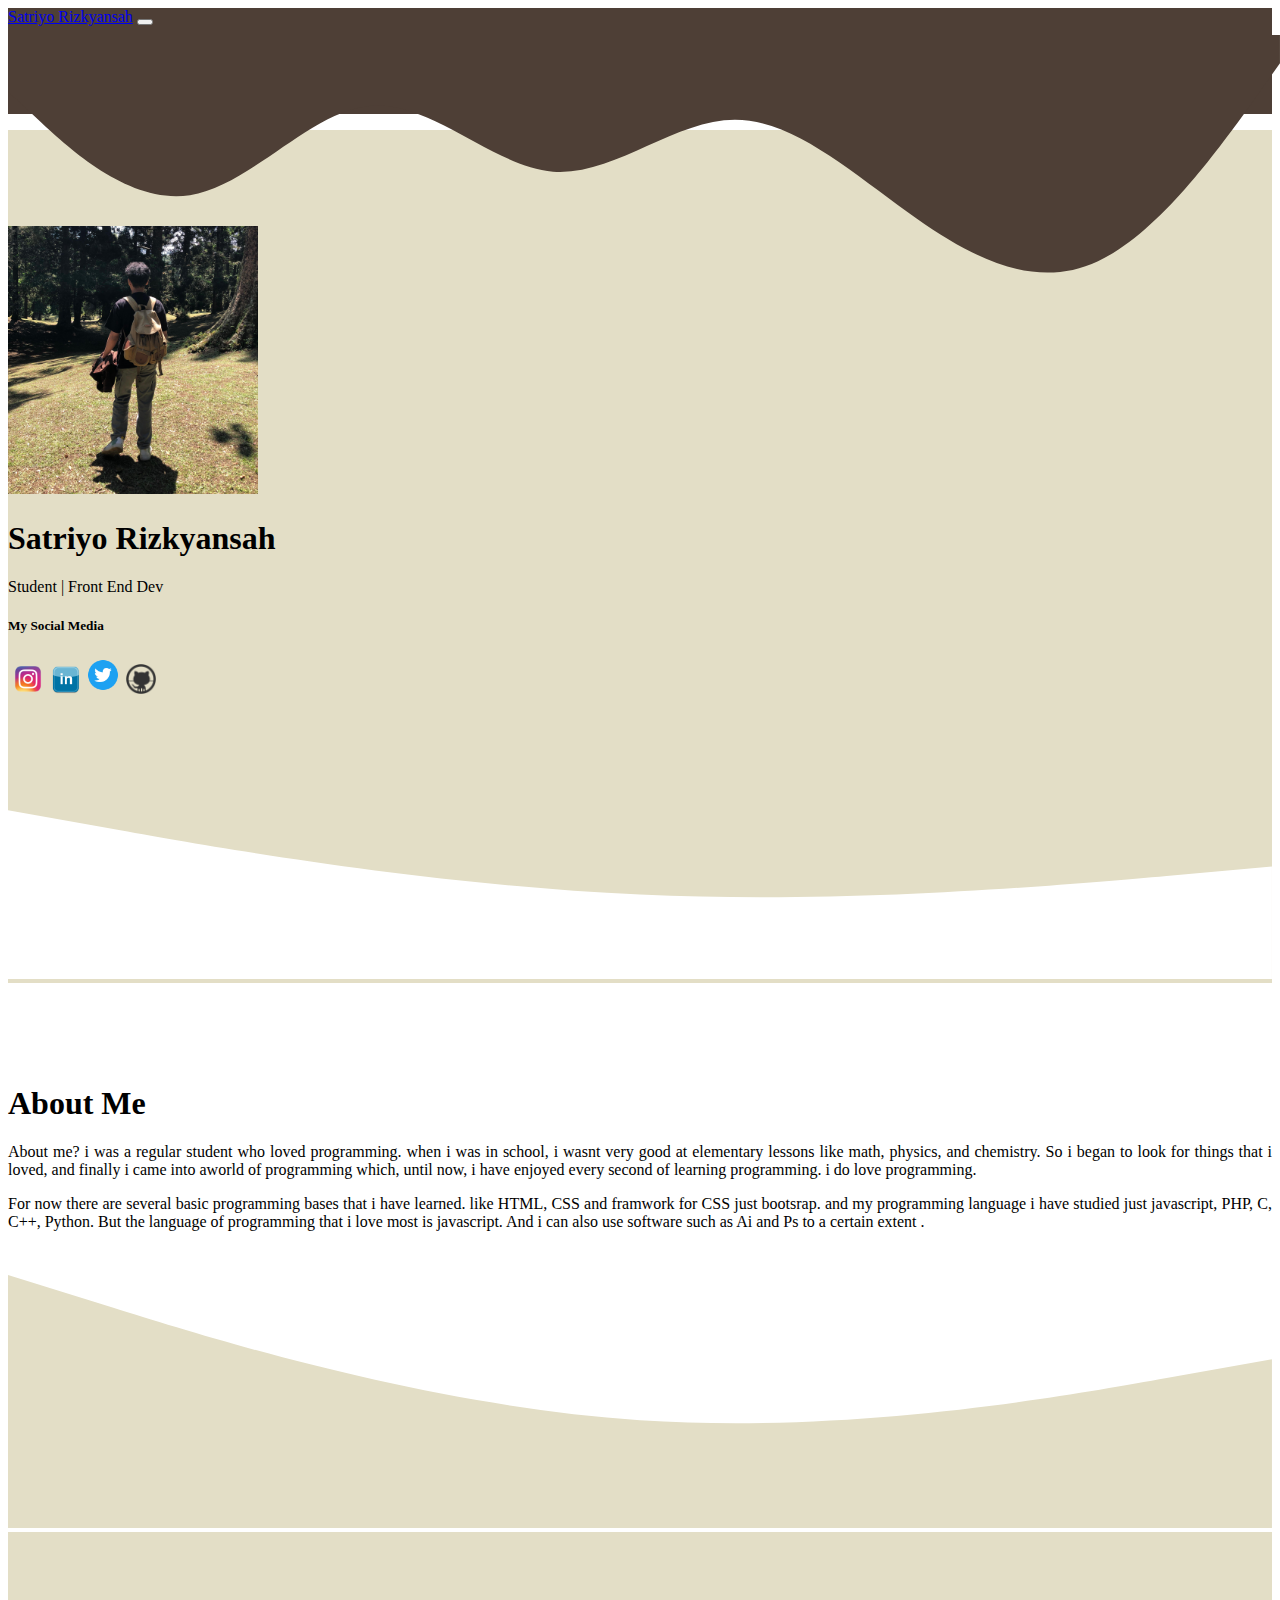
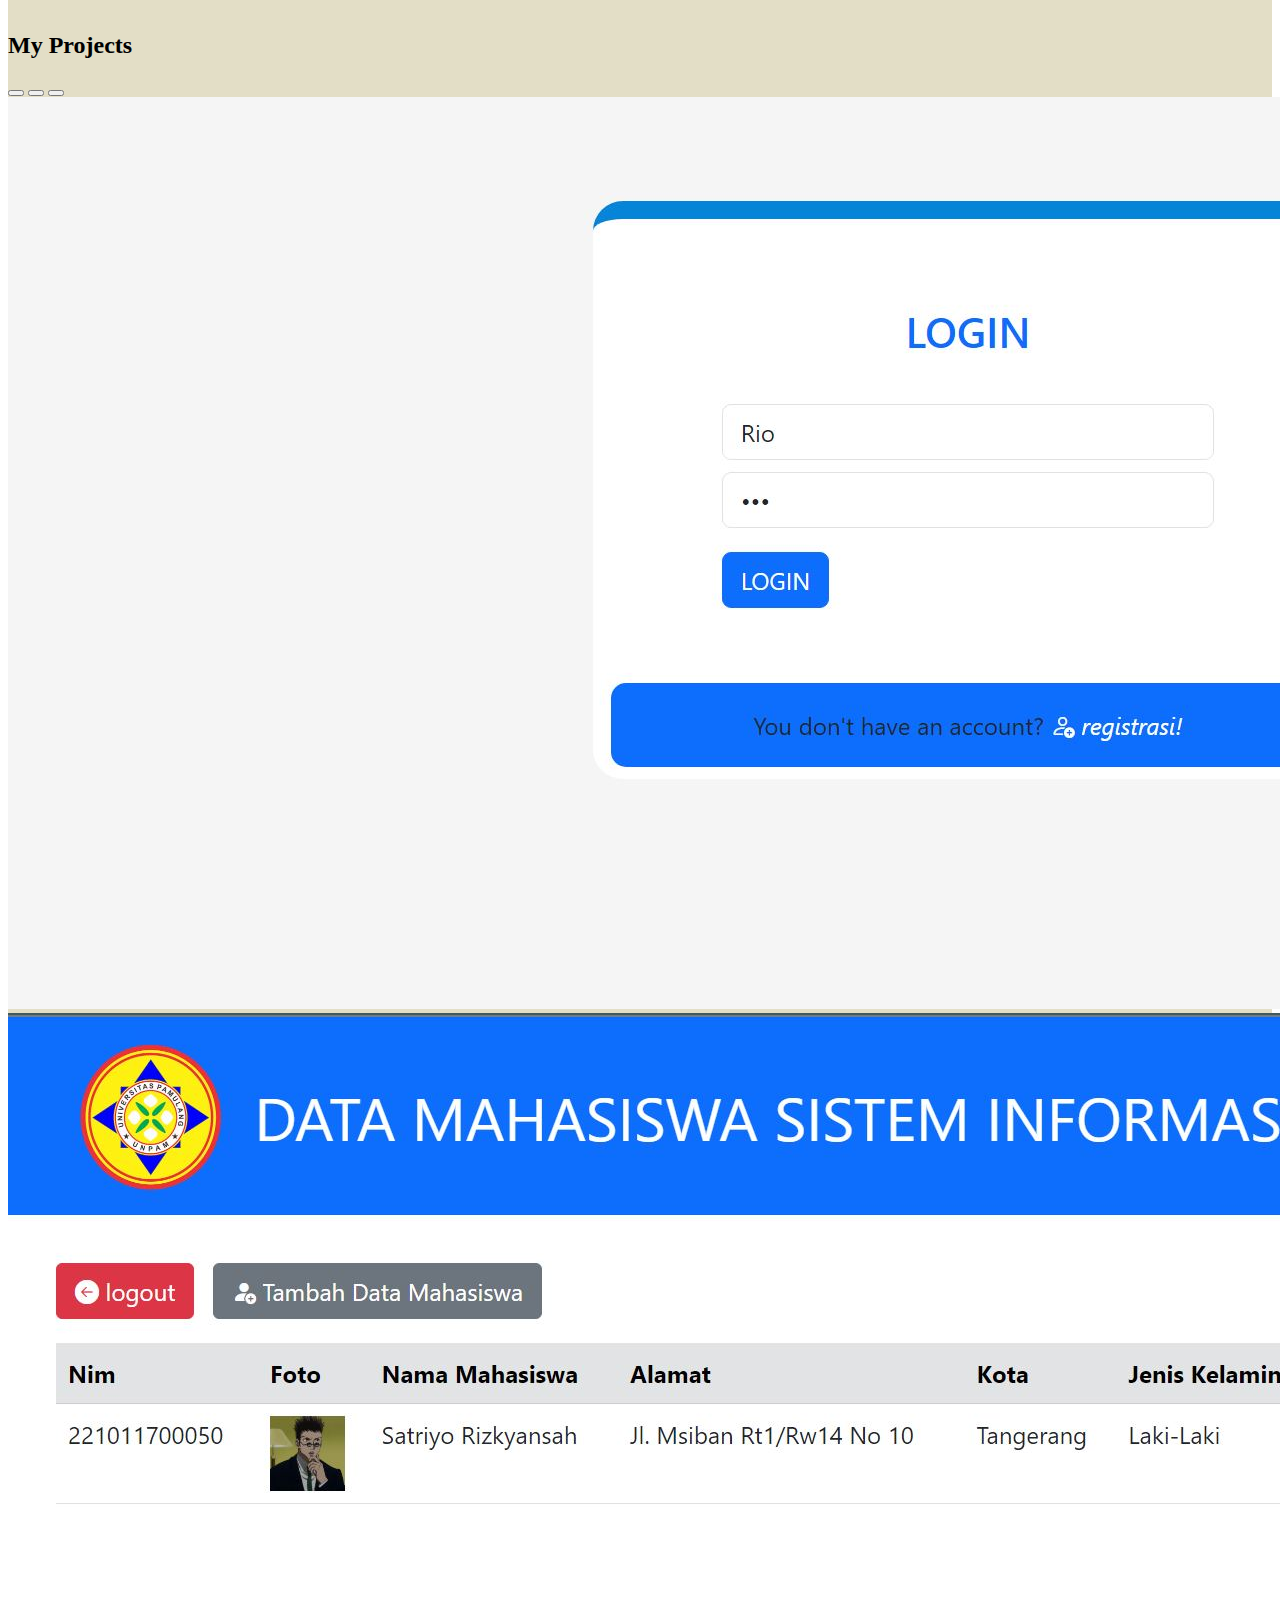
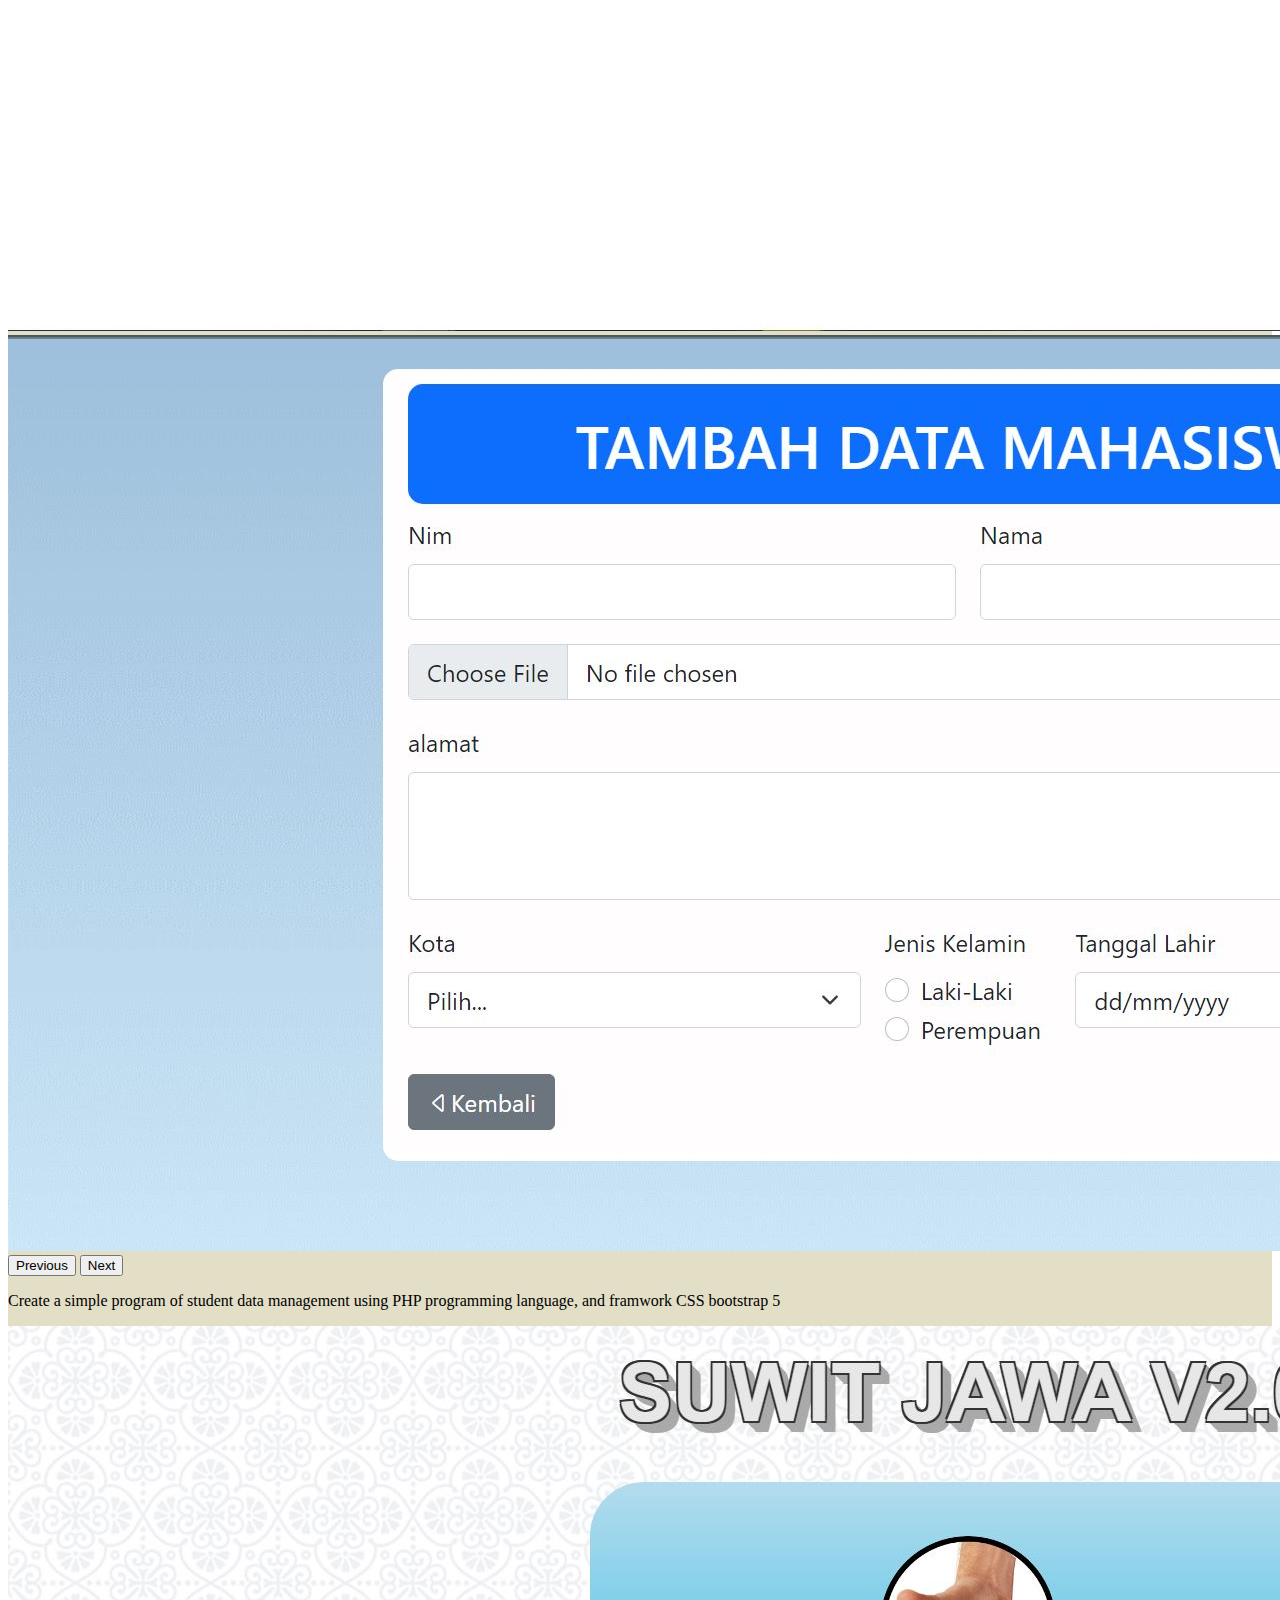
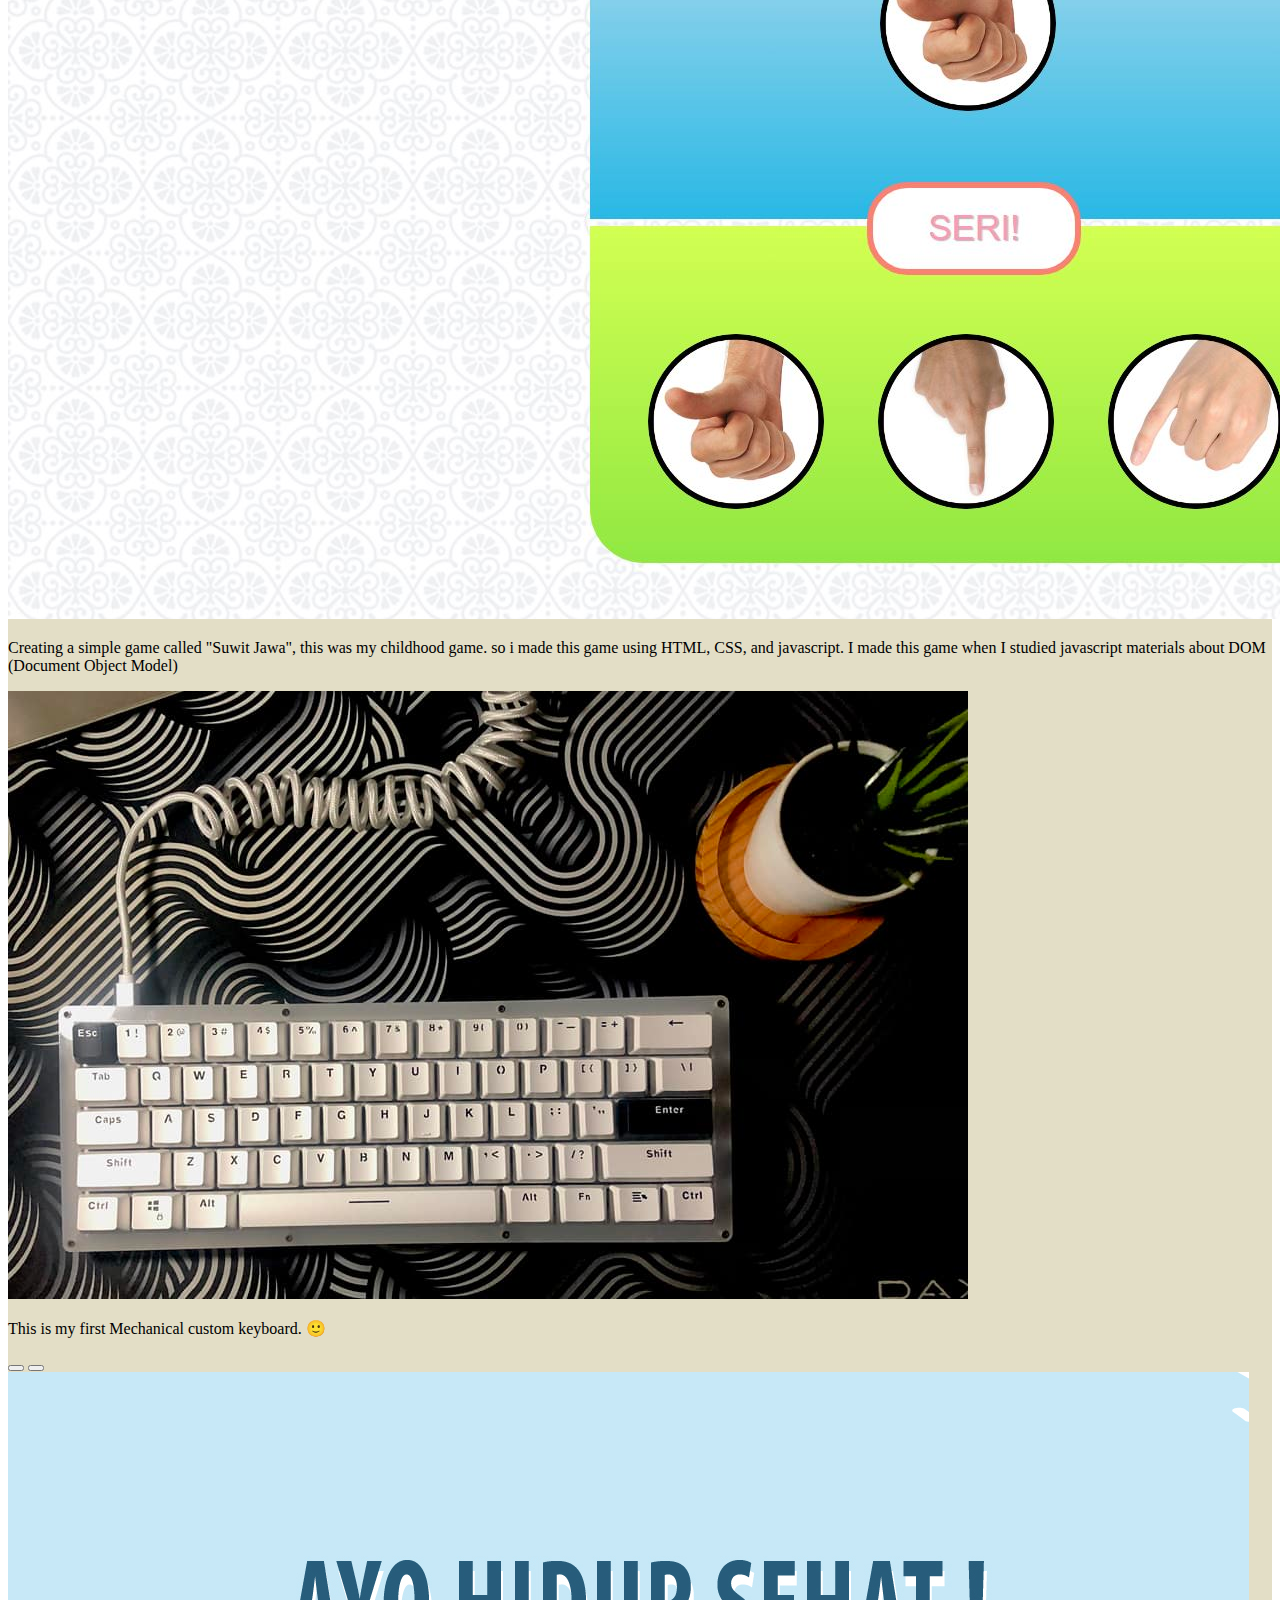
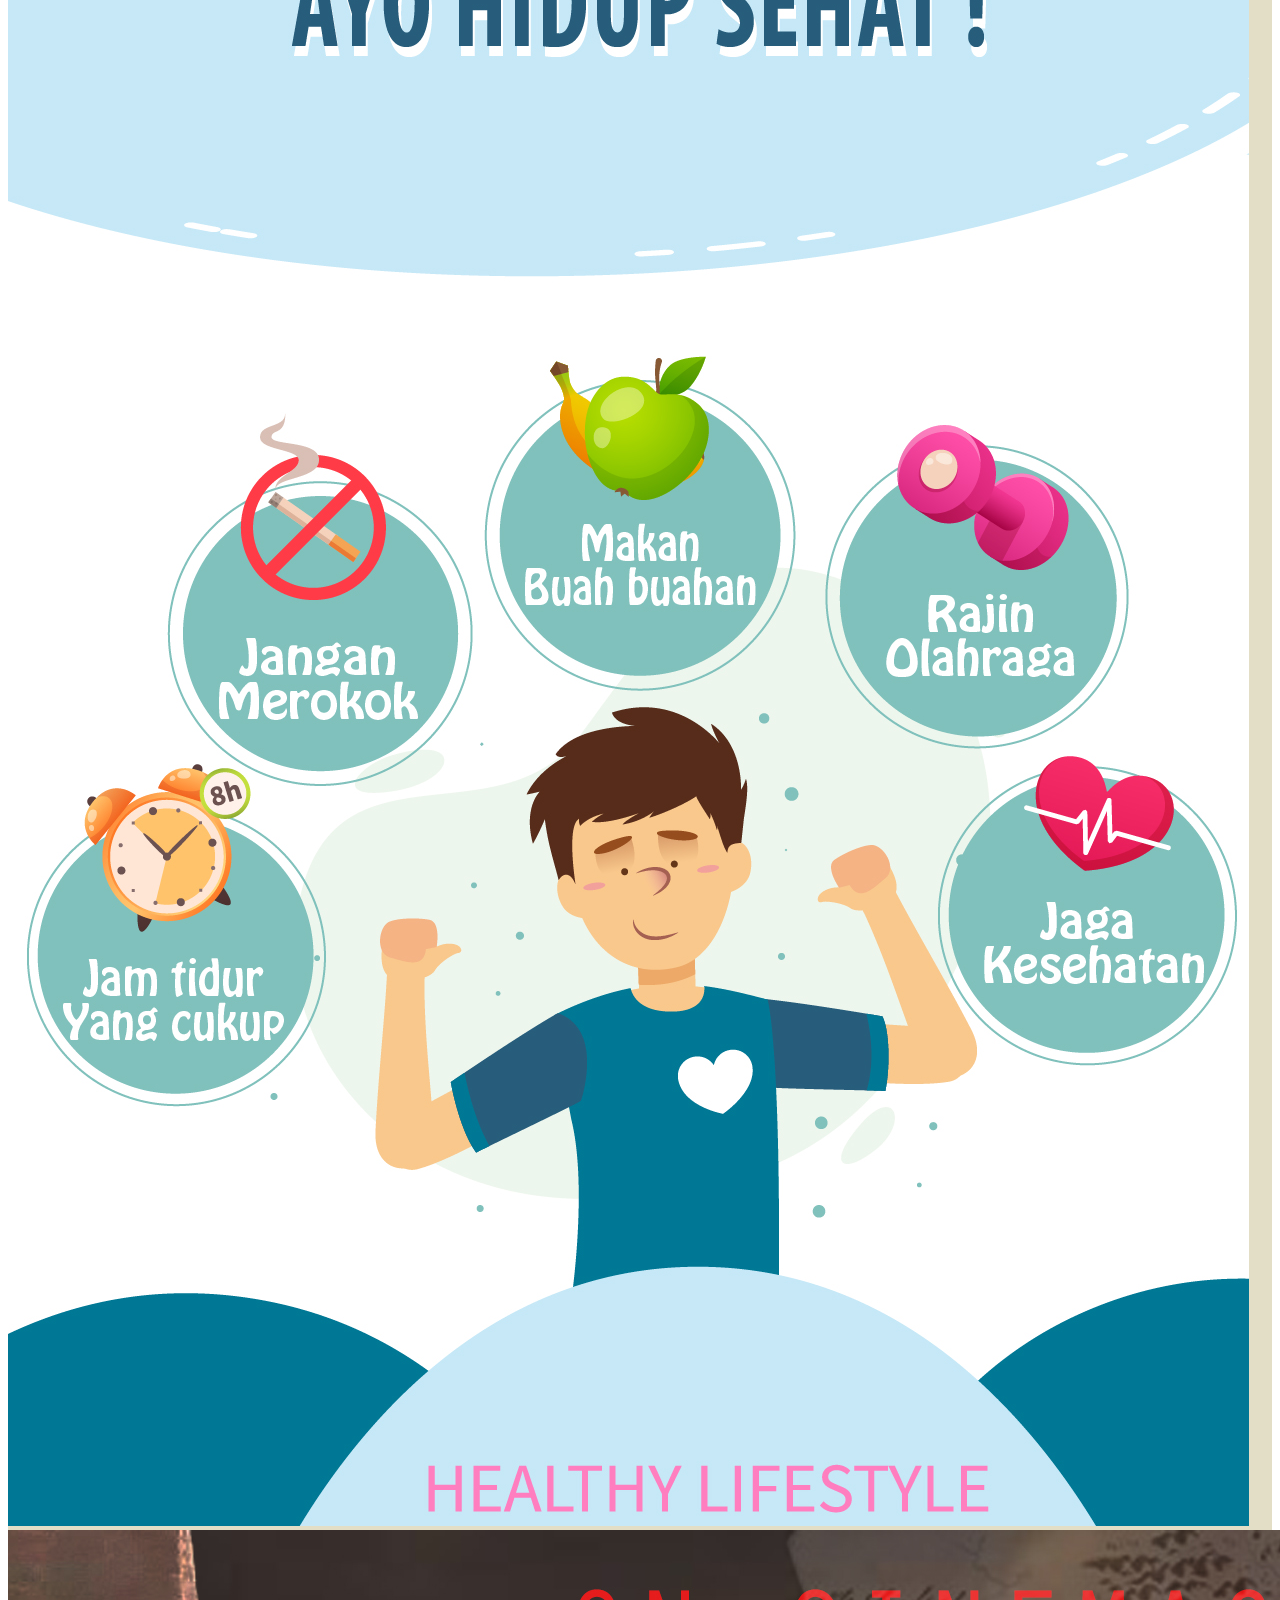
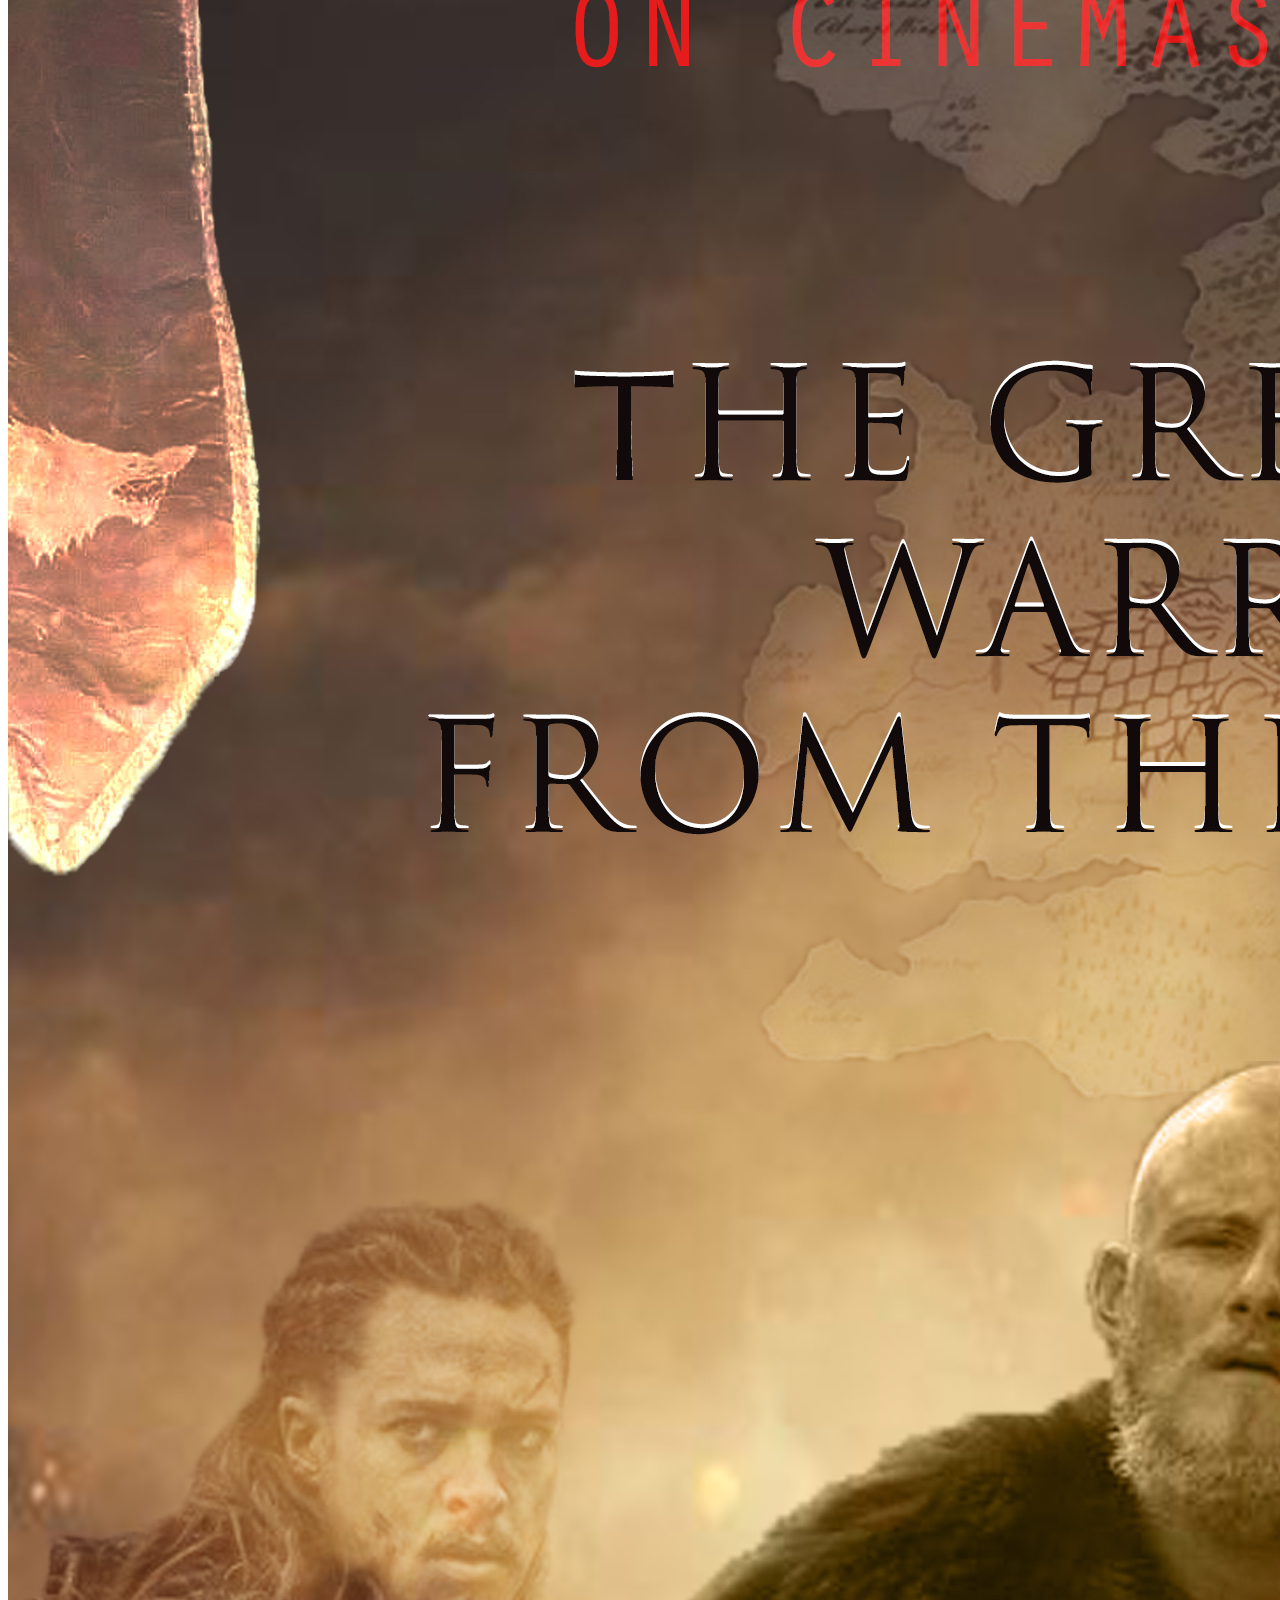
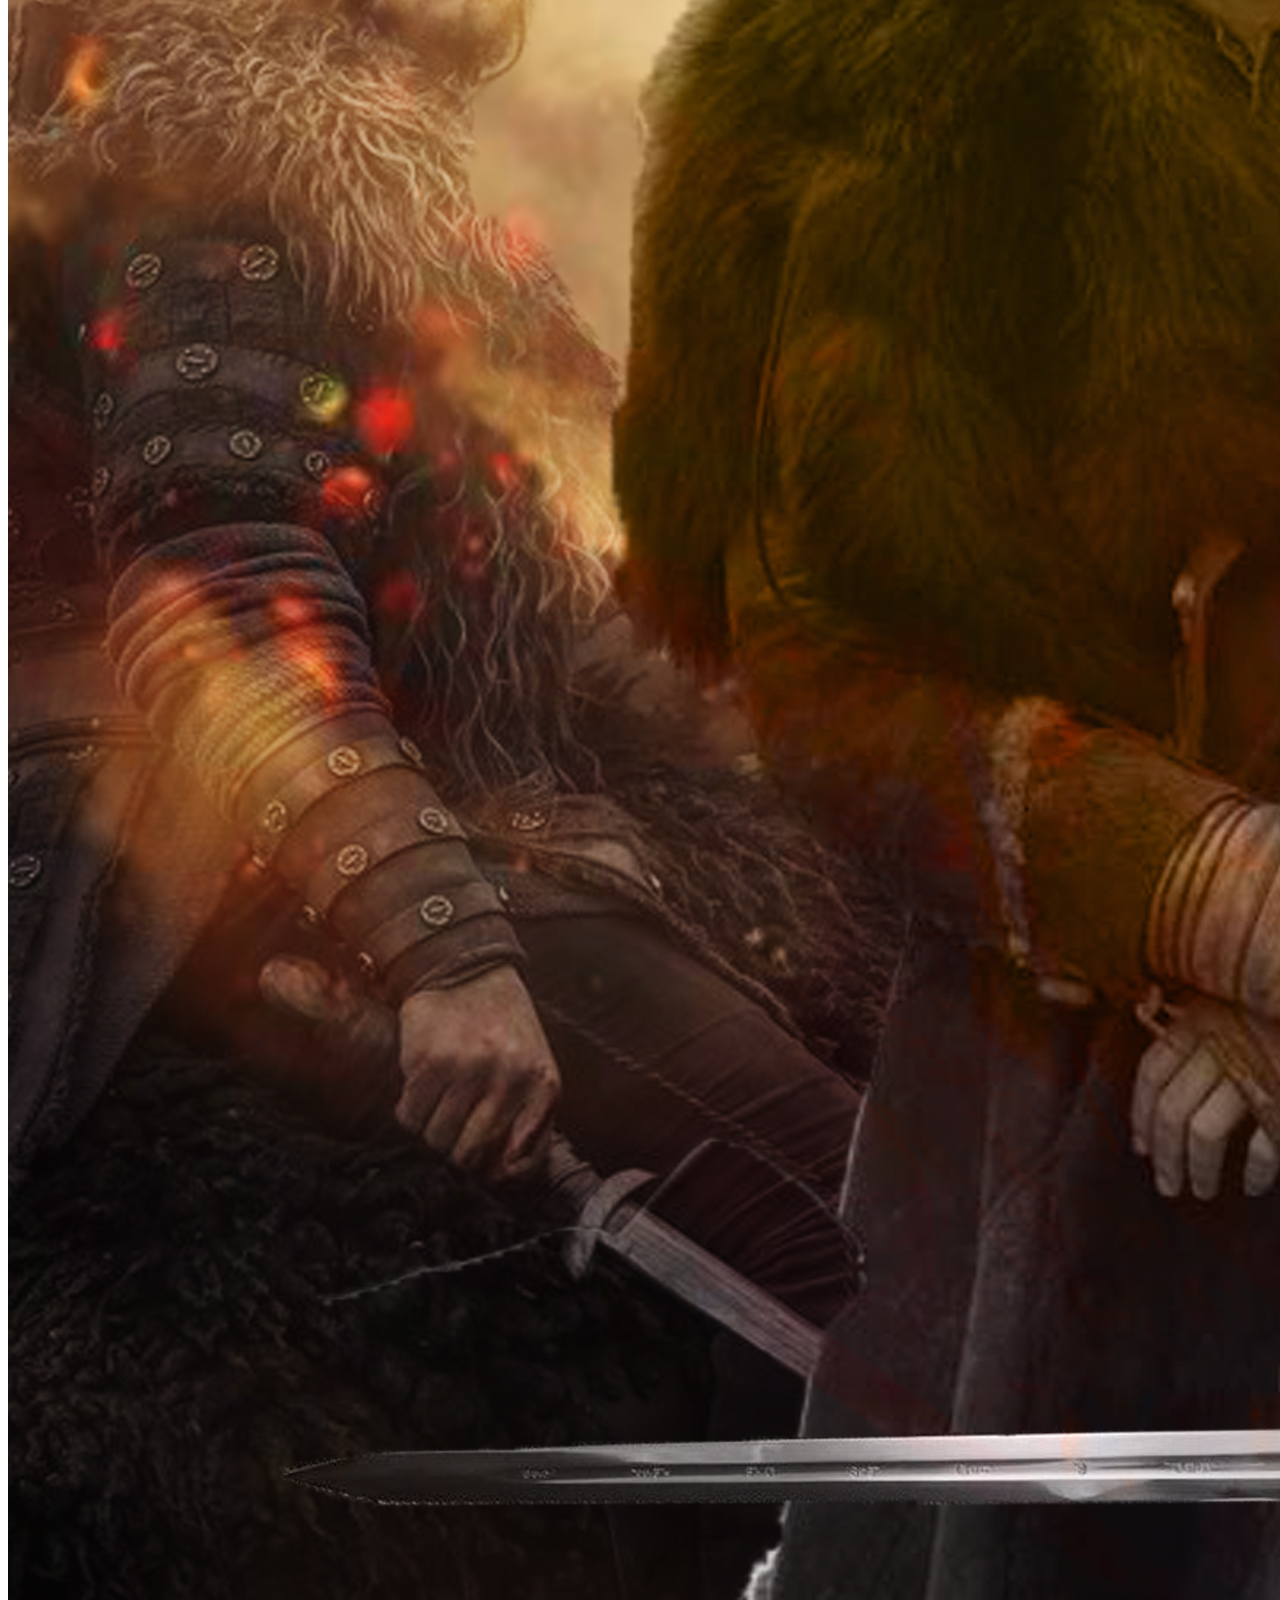
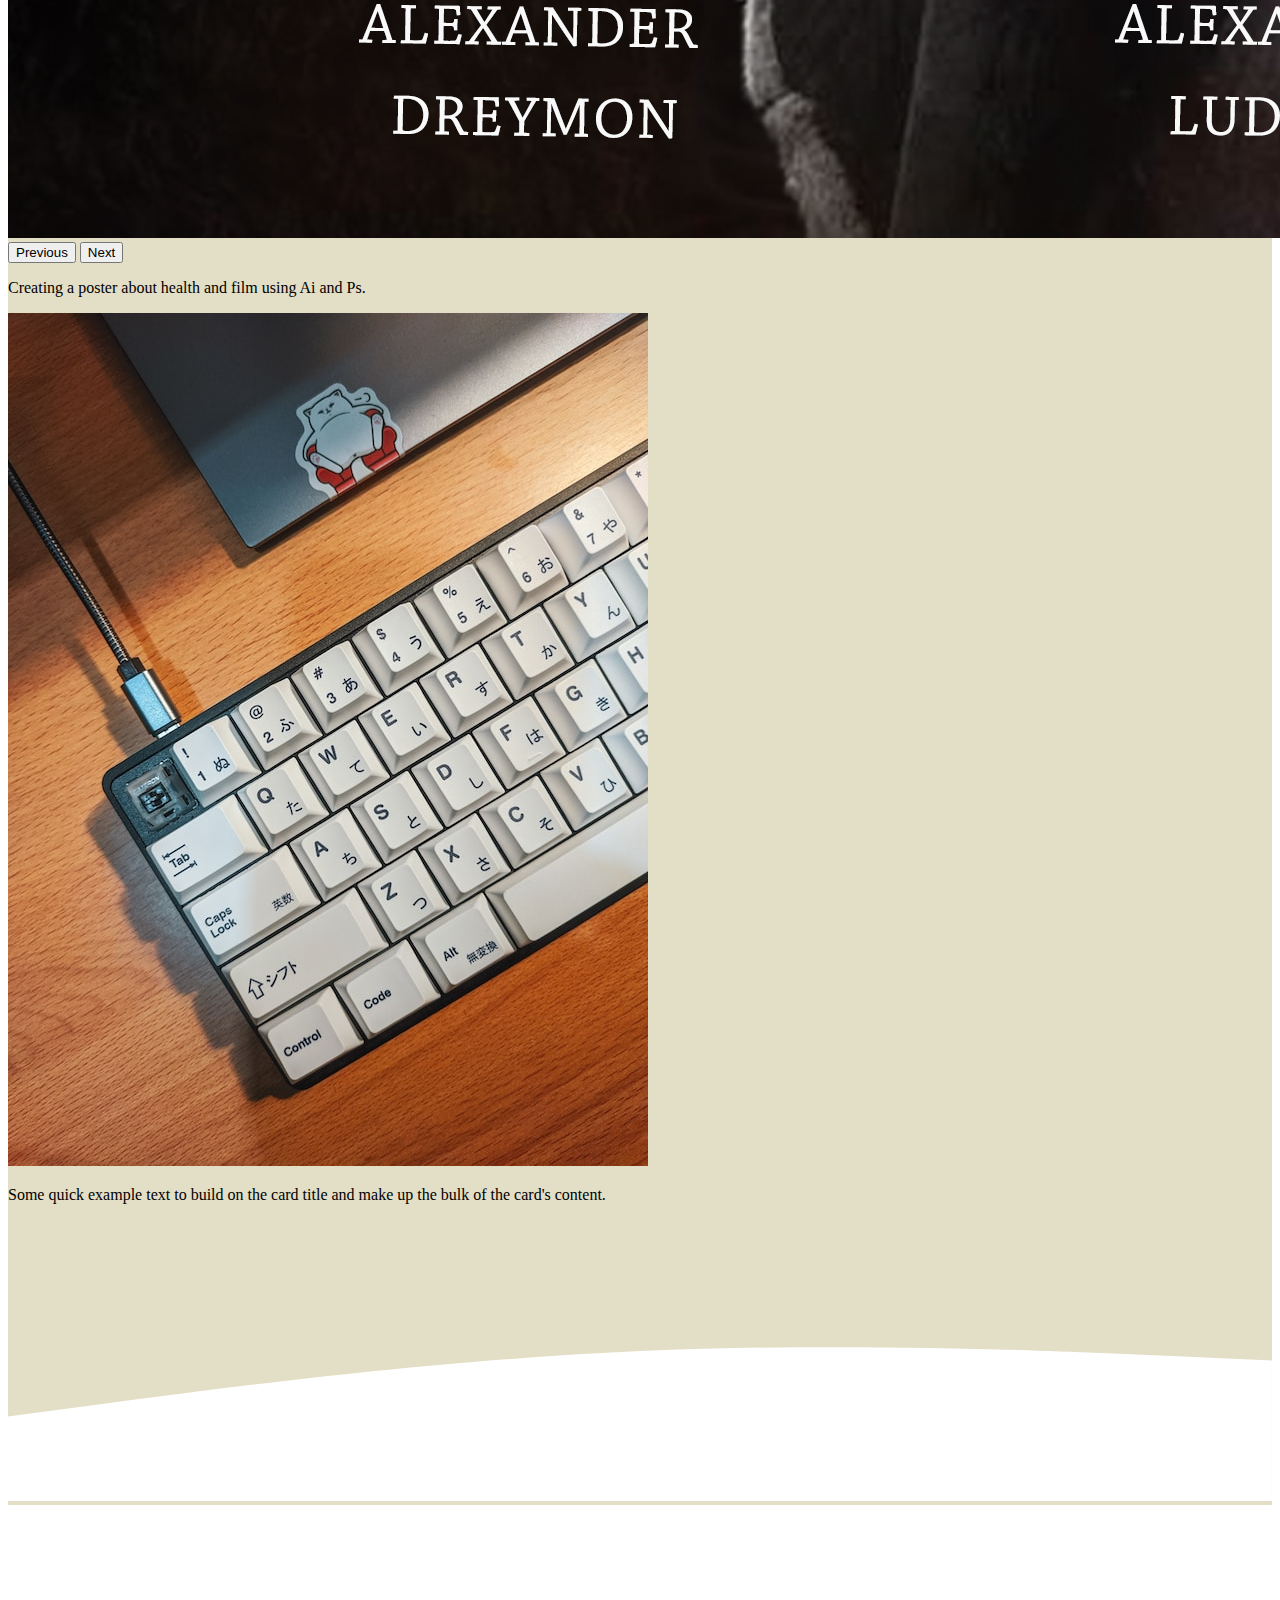
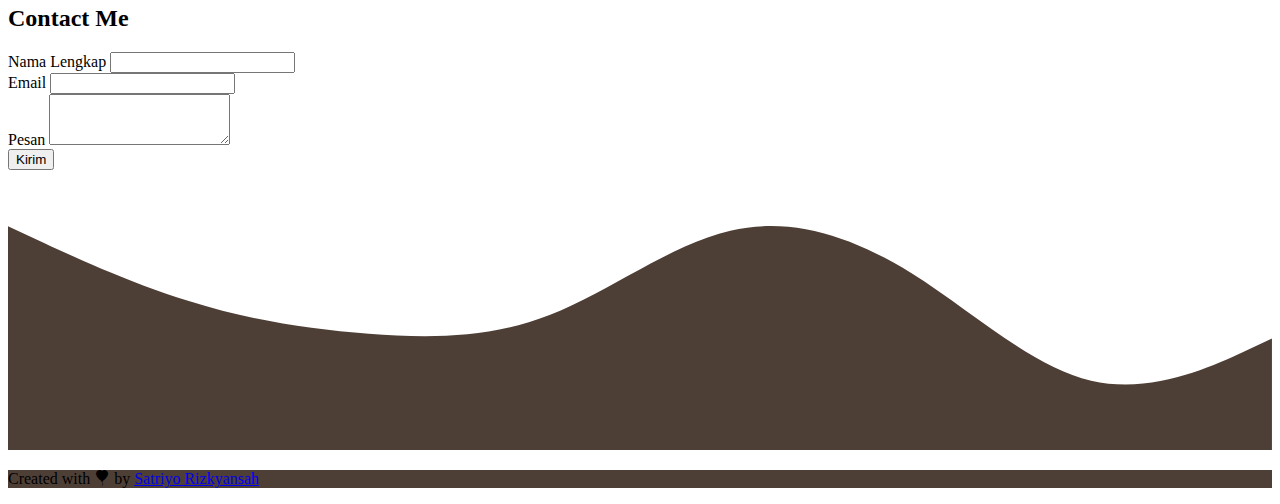
<file: index.html>
<!DOCTYPE html>
<html lang="en">
  <head>
    <!-- Required meta tags -->
    <meta charset="utf-8" />
    <meta name="viewport" content="width=device-width, initial-scale=1" />

    <!-- Bootstrap CSS -->
    <link href="https://cdn.jsdelivr.net/npm/bootstrap@5.0.2/dist/css/bootstrap.min.css" rel="stylesheet" integrity="sha384-EVSTQN3/azprG1Anm3QDgpJLIm9Nao0Yz1ztcQTwFspd3yD65VohhpuuCOmLASjC" crossorigin="anonymous" />

    <!-- Bootsrap icons -->
    <link rel="stylesheet" href="https://cdn.jsdelivr.net/npm/bootstrap-icons@1.10.5/font/bootstrap-icons.css" />

    <!-- My CSS -->
    <link rel="stylesheet" href="style.css" />

    <title>My Portofolio | Satriyo Rizkyansah</title>
  </head>
  <body id="home">
    <!-- Navbar -->
    <nav class="navbar navbar-expand-lg navbar-dark shadow-sm fixed-top">
      <div class="container">
        <a class="navbar-brand" href="#">Satriyo Rizkyansah</a>
        <button class="navbar-toggler" type="button" data-bs-toggle="collapse" data-bs-target="#navbarNav" aria-controls="navbarNav" aria-expanded="false" aria-label="Toggle navigation">
          <span class="navbar-toggler-icon"></span>
        </button>
        <div class="collapse navbar-collapse" id="navbarNav">
          <ul class="navbar-nav ms-auto">
            <li class="nav-item">
              <a class="nav-link active" aria-current="page" href="#home">Home</a>
            </li>
            <li class="nav-item">
              <a class="nav-link" href="#about">About</a>
            </li>
            <li class="nav-item">
              <a class="nav-link" href="#projects">Projects</a>
            </li>
            <li class="nav-item">
              <a class="nav-link" href="#contact">Contact</a>
            </li>
          </ul>
        </div>
      </div>
    </nav>
    <!-- Akhir Navbar -->

    <svg xmlns="http://www.w3.org/2000/svg" viewBox="0 0 1440 320" class="wave-top">
      <path
        fill="#4e3f36"
        fill-opacity="1"
        d="M0,64L34.3,96C68.6,128,137,192,206,181.3C274.3,171,343,85,411,80C480,75,549,149,617,154.7C685.7,160,754,96,823,96C891.4,96,960,160,1029,208C1097.1,256,1166,288,1234,256C1302.9,224,1371,128,1406,80L1440,32L1440,0L1405.7,0C1371.4,0,1303,0,1234,0C1165.7,0,1097,0,1029,0C960,0,891,0,823,0C754.3,0,686,0,617,0C548.6,0,480,0,411,0C342.9,0,274,0,206,0C137.1,0,69,0,34,0L0,0Z"
      ></path>
    </svg>

    <!-- Jumbotron -->
    <section class="jumbotron text-center">
      <div class="main-section position-relative">
        <img src="img/2.jpeg" alt="Satriyo Rizkyansah" width="250px" class="rounded-circle img-thumbnail" />
        <h1 class="display-4 mt-5">Satriyo Rizkyansah</h1>
        <p class="lead">Student | Front End Dev</p>

        <h5>My Social Media</h5>
        <a href="https://www.instagram.com/ryorizkyansah/" target="_blank" style="text-decoration: none">
          <img src="img/logo/ig.png" alt="" width="40px" />
        </a>

        <a href="https://www.linkedin.com/satiryorizkyansah/" target="_blank" style="text-decoration: none">
          <img src="img/logo/link.png" alt="" width="28px" />
        </a>

        <a href="https://www.twitter.com/riorizkyansah/" target="_blank" style="text-decoration: none">
          <img src="img/logo/twitter.png" alt="" width="38px" />
        </a>

        <a href="https://github.com/SatriyoRizkyansah" target="_blank" style="text-decoration: none">
          <img src="img/logo/github.png" alt="" width="30px" />
        </a>
      </div>

      <svg xmlns="http://www.w3.org/2000/svg" viewBox="0 0 1440 320">
        <path fill="#ffffff" fill-opacity="1" d="M0,128L120,149.3C240,171,480,213,720,224C960,235,1200,213,1320,202.7L1440,192L1440,320L1320,320C1200,320,960,320,720,320C480,320,240,320,120,320L0,320Z"></path>
      </svg>
    </section>
    <!-- Akhir Jumbotron -->

    <!-- About me -->
    <section id="about">
      <div class="container">
        <div class="row">
          <div class="col text-center mb-3">
            <h1>About Me</h1>
          </div>
        </div>
        <div class="row justify-content-center fs-5 text-justify">
          <div class="col-md-4">
            <p>
              About me? i was a regular student who loved programming. when i was in school, i wasnt very good at elementary lessons like math, physics, and chemistry. So i began to look for things that i loved, and finally i came into
              aworld of programming which, until now, i have enjoyed every second of learning programming. i do love programming.
            </p>
          </div>
          <div class="col-md-4">
            <p>
              For now there are several basic programming bases that i have learned. like HTML, CSS and framwork for CSS just bootsrap. and my programming language i have studied just javascript, PHP, C, C++, Python. But the language of
              programming that i love most is javascript. And i can also use software such as Ai and Ps to a certain extent .
            </p>
          </div>
        </div>
      </div>
      <svg xmlns="http://www.w3.org/2000/svg" viewBox="0 0 1440 320">
        <path fill="#e3dec6" fill-opacity="1" d="M0,32L120,69.3C240,107,480,181,720,197.3C960,213,1200,171,1320,149.3L1440,128L1440,320L1320,320C1200,320,960,320,720,320C480,320,240,320,120,320L0,320Z"></path>
      </svg>
    </section>
    <!-- Akhir About -->

    <!-- Projects -->
    <section id="projects">
      <div class="container">
        <div class="row text-center mb-3">
          <div class="col">
            <h2>My Projects</h2>
          </div>
        </div>
        <div class="row justify-content-center">
          <div class="col-md-4 mb-3">
            <div class="card">
              <div id="carouselExampleIndicators" class="carousel slide" data-bs-ride="carousel">
                <div class="carousel-indicators">
                  <button type="button" data-bs-target="#carouselExampleIndicators" data-bs-slide-to="0" class="active" aria-current="true" aria-label="Slide 1"></button>
                  <button type="button" data-bs-target="#carouselExampleIndicators" data-bs-slide-to="1" aria-label="Slide 2"></button>
                  <button type="button" data-bs-target="#carouselExampleIndicators" data-bs-slide-to="2" aria-label="Slide 3"></button>
                </div>
                <div class="carousel-inner">
                  <div class="carousel-item active">
                    <img src="img/projects/8.JPG" class="d-block w-100" alt="..." />
                  </div>
                  <div class="carousel-item">
                    <img src="img/projects/9.JPG" class="d-block w-100" alt="..." />
                  </div>
                  <div class="carousel-item">
                    <img src="img/projects/10.JPG" class="d-block w-100" alt="..." />
                  </div>
                </div>
                <button class="carousel-control-prev" type="button" data-bs-target="#carouselExampleIndicators" data-bs-slide="prev">
                  <span class="carousel-control-prev-icon" aria-hidden="true"></span>
                  <span class="visually-hidden">Previous</span>
                </button>
                <button class="carousel-control-next" type="button" data-bs-target="#carouselExampleIndicators" data-bs-slide="next">
                  <span class="carousel-control-next-icon" aria-hidden="true"></span>
                  <span class="visually-hidden">Next</span>
                </button>
              </div>

              <div class="card-body">
                <p class="card-text">Create a simple program of student data management using PHP programming language, and framwork CSS bootstrap 5</p>
              </div>
            </div>
          </div>
          <div class="col-md-4 mb-3">
            <div class="card">
              <img src="img/projects/7.JPG" class="card-img-top" alt="..." />
              <div class="card-body">
                <p class="card-text">
                  Creating a simple game called "Suwit Jawa", this was my childhood game. so i made this game using HTML, CSS, and javascript. I made this game when I studied javascript materials about DOM (Document Object Model)
                </p>
              </div>
            </div>
          </div>
          <div class="col-md-4 mb-3">
            <div class="card">
              <img src="img/projects/11.jpg" class="card-img-top" alt="..." />
              <div class="card-body">
                <p class="card-text">This is my first Mechanical custom keyboard. 🙂</p>
              </div>
            </div>
          </div>
          <div class="col-md-4 mb-3">
            <div class="card">
              <div id="poster" class="carousel slide" data-bs-ride="carousel">
                <div class="carousel-indicators">
                  <button type="button" data-bs-target="#poster" data-bs-slide-to="0" class="active" aria-current="true" aria-label="Slide 1"></button>
                  <button type="button" data-bs-target="#poster" data-bs-slide-to="1" aria-label="Slide 2"></button>
                </div>
                <div class="carousel-inner">
                  <div class="carousel-item active">
                    <img src="img/projects/poster/poster1.jpg" class="d-block w-100" alt="..." />
                  </div>
                  <div class="carousel-item">
                    <img src="img/projects/poster/poster2.jpg" class="d-block w-100" alt="..." />
                  </div>
                </div>
                <button class="carousel-control-prev" type="button" data-bs-target="#poster" data-bs-slide="prev">
                  <span class="carousel-control-prev-icon" aria-hidden="true"></span>
                  <span class="visually-hidden">Previous</span>
                </button>
                <button class="carousel-control-next" type="button" data-bs-target="#poster" data-bs-slide="next">
                  <span class="carousel-control-next-icon" aria-hidden="true"></span>
                  <span class="visually-hidden">Next</span>
                </button>
              </div>

              <div class="card-body">
                <p class="card-text">Creating a poster about health and film using Ai and Ps.</p>
              </div>
            </div>
          </div>
          <div class="col-md-4 mb-3">
            <div class="card">
              <img src="img/projects/5.jpg" class="card-img-top" alt="..." />
              <div class="card-body">
                <p class="card-text">Some quick example text to build on the card title and make up the bulk of the card's content.</p>
              </div>
            </div>
          </div>
        </div>
      </div>
      <svg xmlns="http://www.w3.org/2000/svg" viewBox="0 0 1440 320">
        <path fill="#ffffff" fill-opacity="1" d="M0,224L120,208C240,192,480,160,720,149.3C960,139,1200,149,1320,154.7L1440,160L1440,320L1320,320C1200,320,960,320,720,320C480,320,240,320,120,320L0,320Z"></path>
      </svg>
    </section>
    <!-- Akhir Projects -->

    <!-- Contact -->
    <section id="contact">
      <div class="container">
        <div class="row text-center mb-3">
          <div class="col">
            <h2>Contact Me</h2>
          </div>
        </div>
        <div class="row justify-content-center">
          <div class="col-md-6">
            <form>
              <div class="mb-3">
                <label for="name" class="form-label">Nama Lengkap</label>
                <input type="text" class="form-control" id="name" aria-describedby="emailHelp" />
              </div>
              <div class="mb-3">
                <label for="email" class="form-label">Email</label>
                <input type="text" class="form-control" id="email" aria-describedby="emailHelp" />
              </div>
              <div class="mb-3">
                <label for="pesan" class="form-label">Pesan</label>
                <textarea class="form-control" id="pesan" rows="3"></textarea>
              </div>
              <button type="submit" class="btn btn-primary">Kirim</button>
            </form>
          </div>
        </div>
      </div>
      <svg xmlns="http://www.w3.org/2000/svg" viewBox="0 0 1440 320">
        <path
          fill="#4e3f36"
          fill-opacity="1"
          d="M0,64L34.3,80C68.6,96,137,128,206,149.3C274.3,171,343,181,411,186.7C480,192,549,192,617,165.3C685.7,139,754,85,823,69.3C891.4,53,960,75,1029,117.3C1097.1,160,1166,224,1234,240C1302.9,256,1371,224,1406,208L1440,192L1440,320L1405.7,320C1371.4,320,1303,320,1234,320C1165.7,320,1097,320,1029,320C960,320,891,320,823,320C754.3,320,686,320,617,320C548.6,320,480,320,411,320C342.9,320,274,320,206,320C137.1,320,69,320,34,320L0,320Z"
        ></path>
      </svg>
    </section>
    <!-- Akhir Contact -->

    <!-- Footer -->
    <footer class="footer text-white text-center pb-2">
      <p>Created with <i class="bi bi-balloon-heart-fill text-danger"></i> by <a href="https://www.instagram.com/ryorizkyansah/" class="text-white fw-bold">Satriyo Rizkyansah</a></p>
    </footer>
    <!-- Akhir Footer -->

    <script src="https://cdn.jsdelivr.net/npm/bootstrap@5.0.2/dist/js/bootstrap.bundle.min.js" integrity="sha384-MrcW6ZMFYlzcLA8Nl+NtUVF0sA7MsXsP1UyJoMp4YLEuNSfAP+JcXn/tWtIaxVXM" crossorigin="anonymous"></script>
  </body>
</html>
</file>
<file: style.css>
.navbar {
  background-color: #4e3f36;
}

.footer {
  background-color: #4e3f36;
}

.jumbotron {
  padding-top: 6rem;
  background-color: #e3dec6;
  /* position: relative;
  top: -250px; */
}

#projects {
  background-color: #e3dec6;
}

section {
  padding-top: 5rem;
}

.wave-top {
  position: absolute;
  top: 35px;
}

.text-justify {
  text-align: justify;
}
</file>
